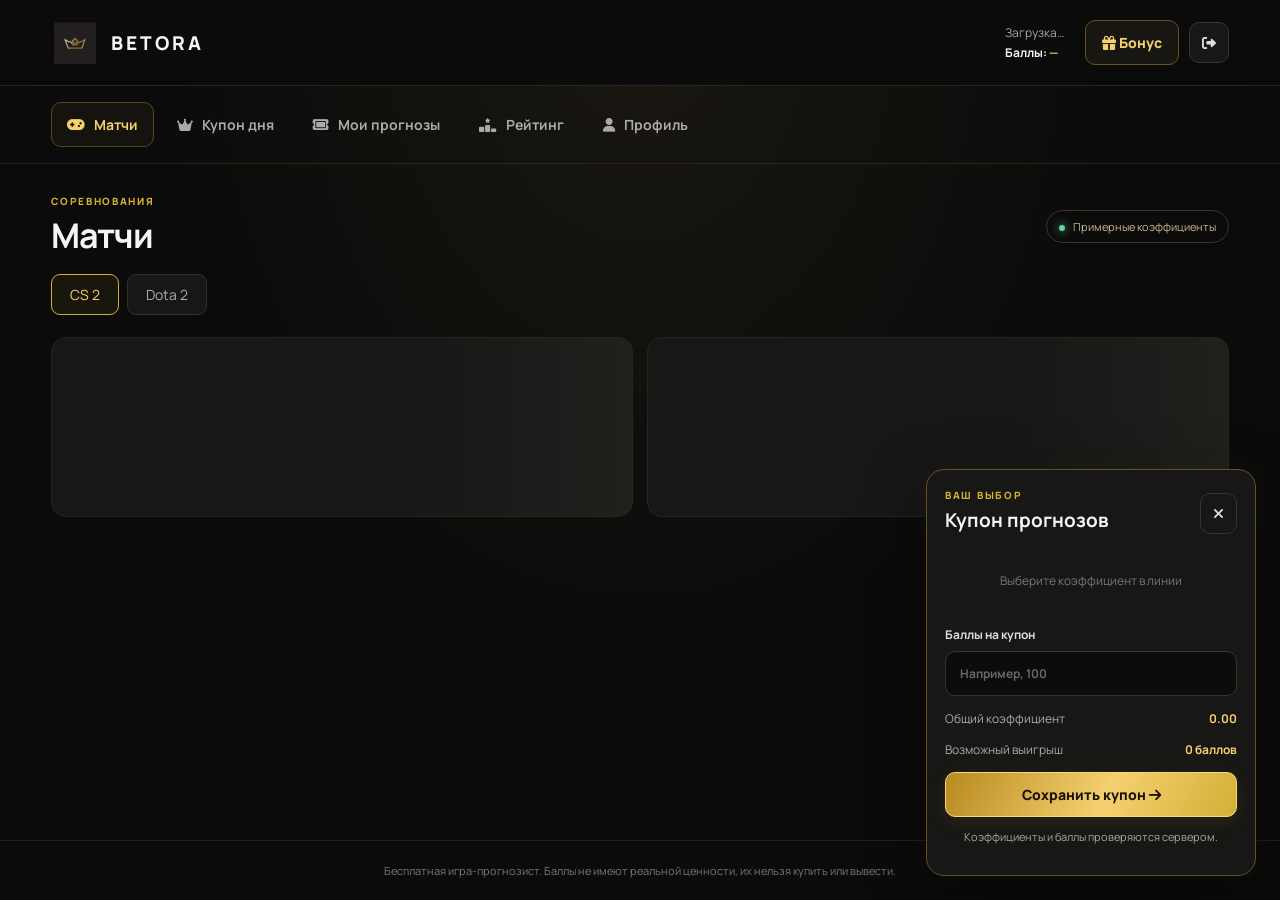
<file: app.html>
<!doctype html>
<html lang="ru"><head><meta charset="utf-8"><meta name="viewport" content="width=device-width,initial-scale=1"><meta name="theme-color" content="#0b0b0b"><title>BETORA — турнир прогнозов</title><link rel="icon" href="/assets/logo.png"><link rel="stylesheet" href="/assets/css/style.css"><link rel="stylesheet" href="https://cdnjs.cloudflare.com/ajax/libs/font-awesome/6.5.2/css/all.min.css"></head>
<body><div class="app-shell">
<header class="topbar"><a class="brand compact" href="/app.html"><img src="/assets/logo.png" alt="BETORA"><span>BETORA</span></a><div class="user-tools"><button id="profile-open" class="balance-chip" title="Открыть профиль"><span id="nick">Загрузка…</span><strong>Баллы: <b id="balance">—</b></strong></button><button id="bonus-open" class="outline-button"><i class="fa-solid fa-gift"></i> Бонус</button><button id="logout" class="icon-button" title="Выйти"><i class="fa-solid fa-right-from-bracket"></i></button></div></header>
<nav class="main-tabs"><button class="active" data-view="esports"><i class="fa-solid fa-gamepad"></i> Матчи</button><button data-view="daily"><i class="fa-solid fa-crown"></i> Купон дня</button><button data-view="bets"><i class="fa-solid fa-ticket"></i> Мои прогнозы</button><button data-view="leaderboard"><i class="fa-solid fa-ranking-star"></i> Рейтинг</button><button data-view="profile"><i class="fa-solid fa-user"></i> Профиль</button></nav>
<main class="content">

<section id="view-esports" class="view"><div class="section-heading"><div><p class="eyebrow">СОРЕВНОВАНИЯ</p><h1>Матчи</h1></div><span class="live-pill"><i></i> Примерные коэффициенты</span></div><div class="subtabs"><button class="active" data-esport="cs2">CS 2</button><button data-esport="dota2">Dota 2</button></div><div id="esports-list" class="match-grid"><div class="skeleton-card"></div><div class="skeleton-card"></div></div></section>

<section id="view-daily" class="view hidden"><div class="section-heading"><div><p class="eyebrow">ВЫБОР АДМИНИСТРАЦИИ</p><h1>Купон дня</h1></div></div><div id="daily-coupon" class="match-grid"><div class="skeleton-card"></div></div><p class="tiny muted">Нажмите «Повторить купон», чтобы перенести все прогнозы в ваш купон.</p></section>

<section id="view-bets" class="view hidden"><div class="section-heading"><div><p class="eyebrow">ВАША АКТИВНОСТЬ</p><h1>Мои прогнозы</h1></div></div><div id="my-bets" class="table-wrap"><div class="skeleton-card"></div></div></section>

<section id="view-leaderboard" class="view hidden"><div class="section-heading"><div><p class="eyebrow">НЕДЕЛЬНЫЙ ТУРНИР</p><h1>Рейтинг игроков</h1></div><select id="leaderboard-period"><option value="week">Эта неделя</option><option value="all">Всё время</option></select></div><div id="leaderboard-table" class="table-wrap"><div class="skeleton-card"></div></div><p class="tiny muted">Победители недели могут получить приз от администрации сервера.</p></section>

<section id="view-profile" class="view hidden"><div class="section-heading"><div><p class="eyebrow">ВАШ АККАУНТ</p><h1 id="profile-title">Профиль</h1></div></div>
<div id="profile-stats" class="match-grid">
  <div class="match-card"><p class="tiny muted">Баллы</p><h2><b id="stat-points">0</b></h2></div>
  <div class="match-card"><p class="tiny muted">Место в рейтинге</p><h2><b id="stat-rank">—</b></h2></div>
  <div class="match-card"><p class="tiny muted">Всего прогнозов</p><h2><b id="stat-total">0</b></h2></div>
  <div class="match-card"><p class="tiny muted">Угадано</p><h2><b id="stat-winrate">0%</b></h2></div>
</div>
<div class="section-heading"><div><h2>Мои купоны</h2></div><button id="profile-new-coupon" class="gold-button"><i class="fa-solid fa-plus"></i> Собрать купон</button></div>
<div id="profile-coupons" class="table-wrap"></div>
<div class="section-heading"><div><h2>История баллов</h2></div></div>
<div id="my-transactions" class="table-wrap"></div>
</section>

</main>
<footer class="site-footer">Бесплатная игра-прогнозист. Баллы не имеют реальной ценности, их нельзя купить или вывести.</footer></div>

<div id="coupon-backdrop" class="coupon-backdrop"></div>
<aside id="coupon" class="coupon"><div class="coupon-head"><div><p class="eyebrow">ВАШ ВЫБОР</p><h2>Купон прогнозов</h2></div><button id="coupon-close" class="icon-button" aria-label="Закрыть"><i class="fa-solid fa-xmark"></i></button></div>
<div id="coupon-items" class="coupon-items"><div class="empty-state">Выберите коэффициент в линии</div></div>
<label class="stake-label">Баллы на купон<input id="stake-amount" type="number" min="1" step="1" placeholder="Например, 100"></label>
<div class="payout-row"><span>Общий коэффициент</span><strong><b id="total-odds">0.00</b></strong></div>
<div class="payout-row"><span>Возможный выигрыш</span><strong><b id="possible-payout">0</b> баллов</strong></div>
<button id="place-bet" class="gold-button full">Сохранить купон <i class="fa-solid fa-arrow-right"></i></button>
<p class="tiny muted">Коэффициенты и баллы проверяются сервером.</p></aside>

<div id="bonus-modal" class="modal"><div class="modal-card"><button class="modal-close" data-close="bonus-modal"><i class="fa-solid fa-xmark"></i></button><p class="eyebrow">РАЗ В 24 ЧАСА</p><h2>Ежедневный бонус</h2><p>Заберите бесплатные баллы. Они существуют только на сайте: их нельзя купить, продать или вывести.</p><p id="bonus-status" class="tiny muted"></p><button id="bonus-claim" class="gold-button full">Забрать бонус</button></div></div>

<div id="toast-root" class="toast-root"></div><script src="/assets/js/common.js"></script><script src="/assets/js/app.js"></script></body></html>
</file>
<file: assets/css/style.css>
@import url('https://fonts.googleapis.com/css2?family=Manrope:wght@400;500;600;700;800&display=swap');
:root{--bg:#0b0b0b;--panel:#161616;--panel2:#1d1d1d;--gold:#D4AF37;--gold2:#F5D06F;--text:#f5f5f5;--muted:#a6a6a6;--line:#343027;--danger:#ff6d70;--success:#65d6a1;--gold-grad:linear-gradient(115deg,#b88a20,#f5d06f 55%,#d4af37);--shadow:0 18px 55px #0009}
*{box-sizing:border-box}html{min-height:100%;background:var(--bg)}body{margin:0;background:radial-gradient(ellipse at top,#1a1710 0,#0b0b0b 52%);color:var(--text);font-family:Manrope,Arial,sans-serif;min-height:100vh;font-size:14px}button,input,select{font:inherit}button{cursor:pointer}a{color:inherit;text-decoration:none}.hidden{display:none!important}.muted{color:var(--muted)}.center{text-align:center}.tiny{font-size:11px;line-height:1.6}.gold-text{color:var(--gold2)}.brand-logo{width:94px;height:94px;object-fit:contain;border-radius:18px;display:block;margin:0 auto 12px;filter:drop-shadow(0 0 16px #d4af3730)}.brand-name{font-weight:800;letter-spacing:.22em;text-align:center;font-size:28px;background:var(--gold-grad);color:transparent;background-clip:text}.auth-page{display:grid;place-items:center;padding:24px}.auth-card{width:min(100%,420px);padding:34px;background:linear-gradient(145deg,#191919,#101010);border:1px solid #4b3c18;border-radius:24px;box-shadow:var(--shadow),0 0 32px #d4af370b}.auth-tabs{display:grid;grid-template-columns:1fr 1fr;padding:4px;border-radius:12px;background:#0b0b0b;margin:25px 0 22px}.tab{border:0;background:transparent;color:var(--muted);padding:11px;border-radius:9px}.tab.active{background:linear-gradient(110deg,#3a2d11,#252015);color:var(--gold2);box-shadow:inset 0 0 0 1px #6d5625}.form-stack{display:flex;flex-direction:column;gap:16px}.form-stack label,.modal-card label,.stake-label{display:flex;flex-direction:column;gap:8px;color:#ddd;font-size:12px;font-weight:700}input,select{width:100%;min-width:0;background:#0c0c0c;border:1px solid #38342a;color:var(--text);padding:13px 14px;border-radius:10px;outline:none;transition:border .2s,box-shadow .2s}input:focus,select:focus{border-color:var(--gold);box-shadow:0 0 0 3px #d4af3718}input::placeholder{color:#686868}.password-wrap{display:flex;position:relative}.password-wrap input{padding-right:46px}.eye{position:absolute;right:4px;top:4px;bottom:4px;width:38px;background:transparent;border:0;color:var(--muted)}.gold-button,.outline-button,.icon-button{border-radius:10px;padding:12px 16px;font-weight:800;transition:transform .18s,filter .18s,border .18s}.gold-button{background:var(--gold-grad);border:1px solid #f6d779;color:#16120a;box-shadow:0 5px 18px #d4af3719}.gold-button:hover{filter:brightness(1.08);transform:translateY(-1px)}.gold-button:disabled{opacity:.45;cursor:not-allowed;transform:none}.outline-button{background:#171611;color:var(--gold2);border:1px solid #665321}.outline-button:hover{border-color:var(--gold)}.icon-button{background:#171717;border:1px solid #353535;color:#ddd;padding:10px 12px}.auth-switch{text-align:center;margin:20px 0 8px}.auth-switch button{border:0;background:transparent;color:var(--gold2);font-weight:800}.app-shell{max-width:1440px;margin:auto;min-height:100vh;display:flex;flex-direction:column}.topbar{display:flex;align-items:center;justify-content:space-between;padding:20px clamp(16px,4vw,52px);gap:18px;border-bottom:1px solid #28251c;background:#0c0c0ce8;position:sticky;top:0;z-index:5;backdrop-filter:blur(16px)}.brand{display:flex;align-items:center;gap:12px;font-weight:800;letter-spacing:.16em}.brand img{width:48px;height:42px;object-fit:contain}.brand.compact{font-size:19px}.brand small{font-size:9px;color:var(--gold2);letter-spacing:.1em}.user-tools{display:flex;align-items:center;gap:10px}.balance-chip{display:flex;flex-direction:column;gap:3px;background:transparent;color:var(--text);border:0;text-align:right;padding:4px 10px}.balance-chip span{font-size:12px;color:var(--muted)}.balance-chip strong{font-size:12px}.balance-chip b{color:var(--gold2)}.main-tabs{display:flex;gap:7px;padding:16px clamp(16px,4vw,52px);border-bottom:1px solid #28251c;overflow:auto}.main-tabs button{white-space:nowrap;display:flex;align-items:center;gap:9px;background:transparent;border:1px solid transparent;color:#aaa;padding:12px 15px;border-radius:10px;font-weight:700}.main-tabs button.active,.main-tabs button:hover{color:var(--gold2);background:#d4af370d;border-color:#59471d}.content{padding:30px clamp(16px,4vw,52px);flex:1}.section-heading{display:flex;align-items:center;justify-content:space-between;gap:16px;margin-bottom:24px}.section-heading h1{font-size:clamp(25px,4vw,34px);margin:4px 0 0;letter-spacing:-.04em}.eyebrow{color:var(--gold);font-size:10px;letter-spacing:.17em;font-weight:800;margin:0}.live-pill{border:1px solid #3c3523;border-radius:99px;padding:8px 12px;color:#c6b987;font-size:11px}.live-pill i{display:inline-block;width:6px;height:6px;background:var(--success);border-radius:50%;margin-right:6px;box-shadow:0 0 10px #65d6a1}.match-grid{display:grid;grid-template-columns:repeat(2,minmax(0,1fr));gap:14px}.match-card{background:linear-gradient(145deg,#191919,#111);border:1px solid #302c21;border-radius:16px;padding:18px;min-width:0;transition:border .2s,transform .2s}.match-card:hover{border-color:#76602a;transform:translateY(-2px)}.match-meta{display:flex;justify-content:space-between;gap:8px;color:var(--muted);font-size:11px;margin-bottom:18px}.league{color:var(--gold2)}.teams{display:grid;grid-template-columns:1fr auto 1fr;align-items:center;gap:12px;margin-bottom:20px}.team{font-weight:800;font-size:14px;overflow-wrap:anywhere}.team:last-child{text-align:right}.versus{color:#666;font-size:10px;font-weight:800}.odds-row{display:grid;grid-template-columns:repeat(3,minmax(0,1fr));gap:8px}.odd-button{border:1px solid #39352a;background:#202019;color:#ddd;border-radius:9px;padding:11px 5px;display:flex;flex-direction:column;gap:4px;align-items:center}.odd-button span{font-size:10px;color:#999}.odd-button strong{color:var(--gold2);font-size:14px}.odd-button:hover,.odd-button.selected{background:#392e12;border-color:var(--gold);box-shadow:0 0 14px #d4af3715}.subtabs{display:flex;gap:8px;margin:-8px 0 22px}.subtabs button{border:1px solid #343027;background:#171717;color:#aaa;border-radius:9px;padding:10px 18px}.subtabs button.active{border-color:var(--gold);color:var(--gold2);background:#d4af3712}.site-footer{padding:22px;text-align:center;color:#777;font-size:11px;border-top:1px solid #24221b}.coupon{position:fixed;right:24px;bottom:24px;width:330px;max-height:75vh;overflow:auto;z-index:9;background:#171715;border:1px solid #665321;border-radius:18px;padding:18px;box-shadow:var(--shadow),0 0 28px #d4af3710}.coupon-head{display:flex;justify-content:space-between;align-items:center;margin-bottom:12px}.coupon-head h2{font-size:19px;margin:5px 0}.coupon-items{display:flex;flex-direction:column;gap:8px;max-height:220px;overflow:auto}.coupon-item{border:1px solid #343027;background:#101010;padding:11px;border-radius:10px;display:grid;grid-template-columns:1fr auto;gap:8px}.coupon-item strong{font-size:12px}.coupon-item small{display:block;color:var(--muted);margin-top:5px}.remove-pick{border:0;background:transparent;color:#aaa}.empty-state{padding:22px 8px;color:#777;text-align:center;font-size:12px}.stake-label{margin-top:15px}.payout-row{display:flex;justify-content:space-between;gap:8px;font-size:12px;color:#aaa;margin:14px 0}.payout-row strong{color:var(--gold2)}.full{width:100%}.coupon .tiny{text-align:center}.coupon-backdrop{display:none}.modal{position:fixed;inset:0;background:#000b;z-index:20;display:none;align-items:center;justify-content:center;padding:18px;backdrop-filter:blur(7px)}.modal.open{display:flex;animation:fadeIn .18s ease}.modal-card{position:relative;width:min(100%,440px);padding:28px;background:linear-gradient(145deg,#1b1b19,#111);border:1px solid #665321;border-radius:18px;box-shadow:var(--shadow)}.modal-card.wide{width:min(100%,650px);max-height:90vh;overflow:auto}.modal-card h2{margin:4px 0 16px}.modal-card p{line-height:1.7;color:#bbb}.modal-close{position:absolute;right:14px;top:14px;border:0;background:transparent;color:#999;font-size:18px}.modal-balance{margin:0 0 18px}.modal-balance strong{color:var(--gold2)}.button-row{display:flex;gap:10px;margin-top:16px}.button-row>*{flex:1}.table-wrap{overflow:auto;border:1px solid #302c21;border-radius:14px;background:#141414}table{width:100%;border-collapse:collapse;min-width:650px}th,td{text-align:left;padding:14px 16px;border-bottom:1px solid #2b2922;font-size:12px}th{color:var(--gold2);font-size:10px;text-transform:uppercase;letter-spacing:.08em;background:#1b1a16}td{color:#ddd}tr:last-child td{border-bottom:0}.status{display:inline-block;border-radius:99px;padding:5px 8px;font-size:10px;font-weight:800;background:#29261e;color:#e0c66f}.status.won,.status.done{background:#123426;color:#7de1b2}.status.lost{background:#3a2020;color:#ff9a9c}.status.pending{background:#29261e;color:#e0c66f}.table-actions{display:flex;gap:6px;flex-wrap:wrap}.small-button{border:1px solid #54451f;background:#242015;color:var(--gold2);padding:7px 9px;border-radius:7px;font-size:11px;font-weight:700}.small-button.danger{border-color:#6b3030;color:#ff9a9c;background:#241515}.search-input{max-width:280px}.admin-label{color:var(--gold2);font-size:12px}.count-badge{background:var(--gold-grad);color:#15120a;border-radius:99px;padding:2px 6px;font-size:10px}.admin-tabs{flex-wrap:wrap}.toast-root{position:fixed;top:18px;right:18px;z-index:100;display:flex;flex-direction:column;gap:8px;width:min(360px,calc(100vw - 36px))}.toast{background:#1d1d1a;border:1px solid #55451e;border-left:3px solid var(--gold);border-radius:10px;padding:13px 15px;box-shadow:var(--shadow);animation:slideIn .2s ease;font-size:12px}.toast.error{border-left-color:var(--danger)}.toast.success{border-left-color:var(--success)}.skeleton-card{height:180px;border-radius:15px;background:linear-gradient(90deg,#171717 25%,#24231f 45%,#171717 65%);background-size:250% 100%;animation:shimmer 1.4s infinite;border:1px solid #28251c}.admin-form-grid{display:grid;grid-template-columns:1fr 1fr;gap:12px}.admin-form-grid label{display:flex;flex-direction:column;gap:6px;font-size:11px;color:#bbb}.admin-form-grid .span-two{grid-column:1/-1}
@keyframes shimmer{to{background-position:-250% 0}}@keyframes fadeIn{from{opacity:0}to{opacity:1}}@keyframes slideIn{from{transform:translateY(-8px);opacity:0}to{transform:translateY(0);opacity:1}}
@media(max-width:900px){.match-grid{grid-template-columns:1fr}.coupon{right:14px;bottom:14px}.content{padding-top:24px}.main-tabs{padding-top:10px;padding-bottom:10px}}@media(max-width:650px){.topbar{padding:13px 14px;align-items:flex-start}.brand.compact{font-size:15px;gap:6px}.brand img{width:35px;height:35px}.user-tools{gap:5px;flex-wrap:wrap;justify-content:flex-end}.balance-chip{padding:3px;font-size:10px}.balance-chip span{max-width:90px;overflow:hidden;text-overflow:ellipsis}.user-tools .outline-button{font-size:11px;padding:9px}.content{padding:22px 14px}.section-heading{align-items:flex-start;flex-direction:column}.section-heading .search-input{max-width:none}.auth-card{padding:25px 20px}.coupon{width:auto;left:0;right:0;bottom:0;max-height:82vh;border-radius:20px 20px 0 0;transform:translateY(calc(100% - 70px));transition:transform .25s ease;z-index:15;padding-bottom:max(18px,env(safe-area-inset-bottom))}.coupon.open{transform:translateY(0)}.coupon:before{content:"";display:block;width:42px;height:4px;border-radius:4px;background:#6e6040;margin:-8px auto 14px}.coupon-backdrop.open{display:block;position:fixed;inset:0;background:#0009;z-index:14}.coupon-head{margin-bottom:8px}.coupon:not(.open) .coupon-items,.coupon:not(.open) .stake-label,.coupon:not(.open) .payout-row,.coupon:not(.open) #place-bet,.coupon:not(.open)>.tiny{display:none}.button-row{flex-direction:column}.admin-form-grid{grid-template-columns:1fr}.admin-form-grid .span-two{grid-column:auto}.admin-label{display:none}.site-footer{padding:18px 14px}.teams{gap:7px}.team{font-size:12px}}
</file>
